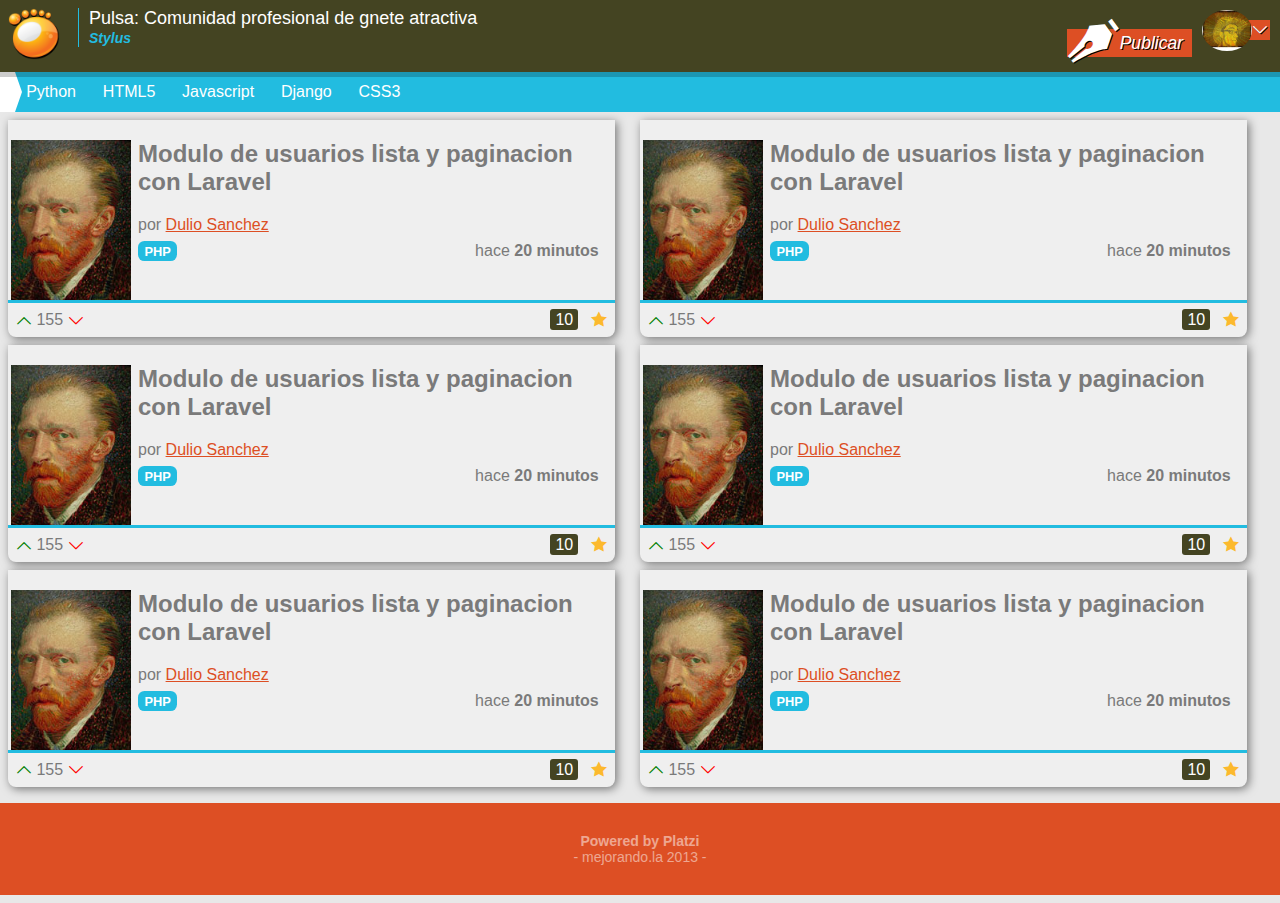
<file: 1_Puls4/index.html>
<!DOCTYPE html> <!-- directiva de ejecucion del navegador que le indica que estamos mandando html5 -->
<html lang="es">
	<meta charset="utf-8">
	<title>Puls4: Comunidad para gente atractiva y millonaria</title>
	<meta name="description" contenyt="">
	<meta name="viewport" content="width=device-width, initial-scale=1, maximum-scale=1">
	<link rel="stylesheet" href="css/normalize.css" />
	<link rel="stylesheet" href="css/puls4.css" />

	<body>
		<header>
			<div class="logo">
				<img src="imagenes/logo.png" alt="puls4" />
			</div>
			<div class="titular">
				<h1 class="titulo">
					Pulsa: Comunidad profesional de gnete atractiva
				</h1>
				<div>
					<a href="#" class="filtro">Stylus</a>
					<a href="#" class="publicar">Publicar</a>
				</div>
			</div>
			<div class="usuario">
				<figure class="avatar">
					<img src="imagenes/avatar.jpg" alt="acarepez">
				</figure>
				<a href="#" class="flechita"></a>
			</div>
		</header>
		<nav>
			<ul class="menu">
				<li><a href="#">Python</a></li>
				<li><a href="#">HTML5</a></li>
				<li><a href="#">Javascript</a></li>
				<li><a href="#">Django</a></li>
				<li><a href="#">CSS3</a></li>
			</ul>
		</nav>
		<section class="posts">
			<article class="post">
				<div class="descripcion">
					<figure class="imagen">
						<img src="imagenes/foto.jpg" alt="" />
					</figure>
					<div class="detalles">
						<h2 class="tiitulo">
							Modulo de usuarios lista y paginacion con Laravel
						</h2>
						<p class="autor">
							por <a href="#">Dulio Sanchez</a>
						</p>
						<a class="tag" href="#">PHP</a>
						<p class="fecha">
							hace <strong>20 minutos</strong>
						</p>
					</div>
				</div>
				<div class="acciones">
					<div class="votos">
						<a href="#" class="up"></a>
						<span class="total">155</span>
						<a href="#" class="down"></a>
					</div>
					<div class="datos">
						<a href="#" class="comentarios">10</a>
						<a href="#" class="estrellita"></a>
					</div>
				</div>
			</article>
			<article class="post">
				<div class="descripcion">
					<figure class="imagen">
						<img src="imagenes/foto.jpg" alt="" />
					</figure>
					<div class="detalles">
						<h2 class="tiitulo">
							Modulo de usuarios lista y paginacion con Laravel
						</h2>
						<p class="autor">
							por <a href="#">Dulio Sanchez</a>
						</p>
						<a class="tag" href="#">PHP</a>
						<p class="fecha">
							hace <strong>20 minutos</strong>
						</p>
					</div>
				</div>
				<div class="acciones">
					<div class="votos">
						<a href="#" class="up"></a>
						<span class="total">155</span>
						<a href="#" class="down"></a>
					</div>
					<div class="datos">
						<a href="#" class="comentarios">10</a>
						<a href="#" class="estrellita"></a>
					</div>
				</div>
			</article>
			<article class="post">
				<div class="descripcion">
					<figure class="imagen">
						<img src="imagenes/foto.jpg" alt="" />
					</figure>
					<div class="detalles">
						<h2 class="tiitulo">
							Modulo de usuarios lista y paginacion con Laravel
						</h2>
						<p class="autor">
							por <a href="#">Dulio Sanchez</a>
						</p>
						<a class="tag" href="#">PHP</a>
						<p class="fecha">
							hace <strong>20 minutos</strong>
						</p>
					</div>
				</div>
				<div class="acciones">
					<div class="votos">
						<a href="#" class="up"></a>
						<span class="total">155</span>
						<a href="#" class="down"></a>
					</div>
					<div class="datos">
						<a href="#" class="comentarios">10</a>
						<a href="#" class="estrellita"></a>
					</div>
				</div>
			</article>
			<article class="post">
				<div class="descripcion">
					<figure class="imagen">
						<img src="imagenes/foto.jpg" alt="" />
					</figure>
					<div class="detalles">
						<h2 class="tiitulo">
							Modulo de usuarios lista y paginacion con Laravel
						</h2>
						<p class="autor">
							por <a href="#">Dulio Sanchez</a>
						</p>
						<a class="tag" href="#">PHP</a>
						<p class="fecha">
							hace <strong>20 minutos</strong>
						</p>
					</div>
				</div>
				<div class="acciones">
					<div class="votos">
						<a href="#" class="up"></a>
						<span class="total">155</span>
						<a href="#" class="down"></a>
					</div>
					<div class="datos">
						<a href="#" class="comentarios">10</a>
						<a href="#" class="estrellita"></a>
					</div>
				</div>
			</article>
			<article class="post">
				<div class="descripcion">
					<figure class="imagen">
						<img src="imagenes/foto.jpg" alt="" />
					</figure>
					<div class="detalles">
						<h2 class="tiitulo">
							Modulo de usuarios lista y paginacion con Laravel
						</h2>
						<p class="autor">
							por <a href="#">Dulio Sanchez</a>
						</p>
						<a class="tag" href="#">PHP</a>
						<p class="fecha">
							hace <strong>20 minutos</strong>
						</p>
					</div>
				</div>
				<div class="acciones">
					<div class="votos">
						<a href="#" class="up"></a>
						<span class="total">155</span>
						<a href="#" class="down"></a>
					</div>
					<div class="datos">
						<a href="#" class="comentarios">10</a>
						<a href="#" class="estrellita"></a>
					</div>
				</div>
			</article>
			<article class="post">
				<div class="descripcion">
					<figure class="imagen">
						<img src="imagenes/foto.jpg" alt="" />
					</figure>
					<div class="detalles">
						<h2 class="tiitulo">
							Modulo de usuarios lista y paginacion con Laravel
						</h2>
						<p class="autor">
							por <a href="#">Dulio Sanchez</a>
						</p>
						<a class="tag" href="#">PHP</a>
						<p class="fecha">
							hace <strong>20 minutos</strong>
						</p>
					</div>
				</div>
				<div class="acciones">
					<div class="votos">
						<a href="#" class="up"></a>
						<span class="total">155</span>
						<a href="#" class="down"></a>
					</div>
					<div class="datos">
						<a href="#" class="comentarios">10</a>
						<a href="#" class="estrellita"></a>
					</div>
				</div>
			</article>
		</section>
		<footer>
			<h3>
				<strong class="powered">Powered by Platzi</strong>
				<span class="mejor">mejorando.la 2013</span>
			</h3>
		</footer>
		<!--
		<script>window.jQuery || document.write('<script src="js/vendor/jquery-min.js"><\/script>')</script>
		-->
		<!-- Google Analytics -->
	</body>
</html>
</file>
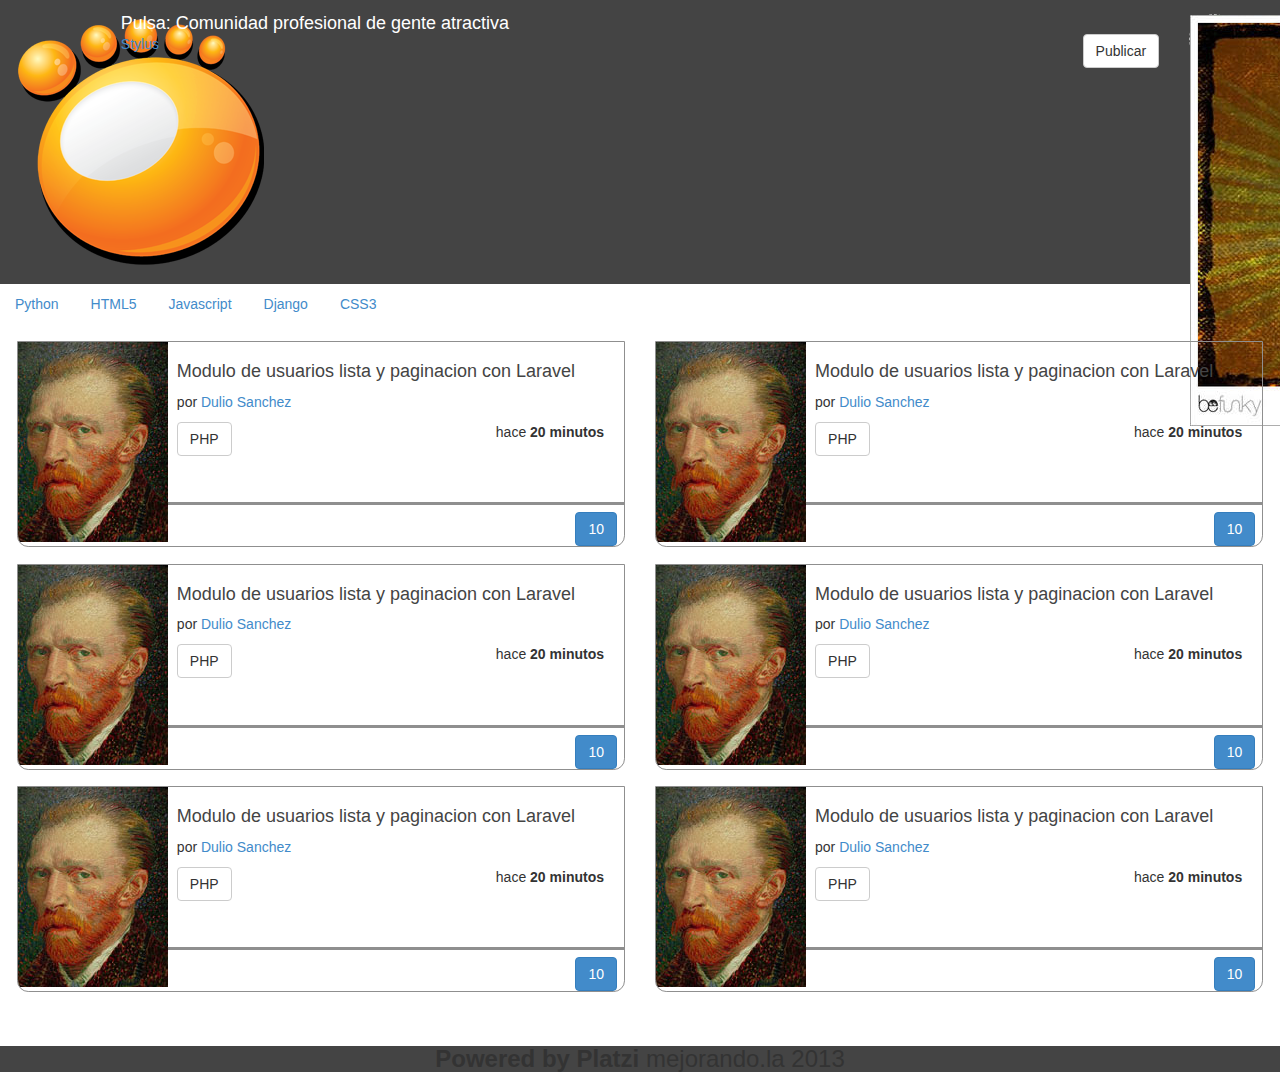
<file: 2_Puls4_bootstrap/index.html>
<!DOCTYPE html> <!-- directiva de ejecucion del navegador que le indica que estamos mandando html5 -->
<html lang="es">
	<meta charset="utf-8">
	<title>Puls4: Comunidad para gente atractiva y millonaria</title>
	<meta name="description" contenyt="">
	<meta name="viewport" content="width=device-width, initial-scale=1, maximum-scale=1">
	<link rel="stylesheet" href="css/bootstrap.min.css" />
	<link rel="stylesheet" href="css/grid.css" />

	<body>
		<header class="row">
			<div class="logo col-xs-1">
				<img src="imagenes/logo.png" alt="puls4" />
			</div>
			<div class="titular col-xs-10">
				<h1 class="titulo">
					Pulsa: Comunidad profesional de gente atractiva
				</h1>
				<div>
					<a href="#" class="filtro">Stylus</a>
					<a href="#" class="publicar pull-right btn btn-default">Publicar</a>
				</div>
			</div>
			<div class="usuario col-xs-1">
				<figure class="avatar">
					<img src="imagenes/avatar.jpg" alt="acarepez">
				</figure>
				<a href="#" class="flechita"></a>
			</div>
		</header>
		<nav>
			<ul class="menu nav nav-pills">
				<li><a href="#">Python</a></li>
				<li><a href="#">HTML5</a></li>
				<li><a href="#">Javascript</a></li>
				<li><a href="#">Django</a></li>
				<li><a href="#">CSS3</a></li>
			</ul>
		</nav>
		<section class="posts row">
			<div class="col-sm-6">
				<article class="post">
					<div class="descripcion row">
						<figure class="imagen col-xs-3">
							<img src="imagenes/foto.jpg" alt="" />
						</figure>
						<div class="detalles col-xs-9">
							<h2 class="tiitulo">
								Modulo de usuarios lista y paginacion con Laravel
							</h2>
							<p class="autor">
								por <a href="#">Dulio Sanchez</a>
							</p>
							<a class="tag btn btn-default" href="#">PHP</a>
							<p class="fecha pull-right">
								hace <strong>20 minutos</strong>
							</p>
						</div>
					</div>
					<div class="acciones">
						<div class="votos">
							<a href="#" class="up"></a>
							<span class="total pull-left">155</span>
							<a href="#" class="down"></a>
						</div>
						<div class="datos">
							<a href="#" class="comentarios pull-right btn btn-primary">10</a>
							<a href="#" class="estrellita"></a>
						</div>
					</div>
				</article>
			</div>
			<div class="col-sm-6">
				<article class="post">
					<div class="descripcion row">
						<figure class="imagen col-xs-3">
							<img src="imagenes/foto.jpg" alt="" />
						</figure>
						<div class="detalles col-xs-9">
							<h2 class="tiitulo">
								Modulo de usuarios lista y paginacion con Laravel
							</h2>
							<p class="autor">
								por <a href="#">Dulio Sanchez</a>
							</p>
							<a class="tag btn btn-default" href="#">PHP</a>
							<p class="fecha pull-right">
								hace <strong>20 minutos</strong>
							</p>
						</div>
					</div>
					<div class="acciones">
						<div class="votos">
							<a href="#" class="up"></a>
							<span class="total pull-left">155</span>
							<a href="#" class="down"></a>
						</div>
						<div class="datos">
							<a href="#" class="comentarios pull-right btn btn-primary">10</a>
							<a href="#" class="estrellita"></a>
						</div>
					</div>
				</article>
			</div>
			<div class="col-sm-6">
				<article class="post">
					<div class="descripcion row">
						<figure class="imagen col-xs-3">
							<img src="imagenes/foto.jpg" alt="" />
						</figure>
						<div class="detalles col-xs-9">
							<h2 class="tiitulo">
								Modulo de usuarios lista y paginacion con Laravel
							</h2>
							<p class="autor">
								por <a href="#">Dulio Sanchez</a>
							</p>
							<a class="tag btn btn-default" href="#">PHP</a>
							<p class="fecha pull-right">
								hace <strong>20 minutos</strong>
							</p>
						</div>
					</div>
					<div class="acciones">
						<div class="votos">
							<a href="#" class="up"></a>
							<span class="total pull-left">155</span>
							<a href="#" class="down"></a>
						</div>
						<div class="datos">
							<a href="#" class="comentarios pull-right btn btn-primary">10</a>
							<a href="#" class="estrellita"></a>
						</div>
					</div>
				</article>
			</div>
			<div class="col-sm-6">
				<article class="post">
					<div class="descripcion row">
						<figure class="imagen col-xs-3">
							<img src="imagenes/foto.jpg" alt="" />
						</figure>
						<div class="detalles col-xs-9">
							<h2 class="tiitulo">
								Modulo de usuarios lista y paginacion con Laravel
							</h2>
							<p class="autor">
								por <a href="#">Dulio Sanchez</a>
							</p>
							<a class="tag btn btn-default" href="#">PHP</a>
							<p class="fecha pull-right">
								hace <strong>20 minutos</strong>
							</p>
						</div>
					</div>
					<div class="acciones">
						<div class="votos">
							<a href="#" class="up"></a>
							<span class="total pull-left">155</span>
							<a href="#" class="down"></a>
						</div>
						<div class="datos">
							<a href="#" class="comentarios pull-right btn btn-primary">10</a>
							<a href="#" class="estrellita"></a>
						</div>
					</div>
				</article>
			</div>
			<div class="col-sm-6">
				<article class="post">
					<div class="descripcion row">
						<figure class="imagen col-xs-3">
							<img src="imagenes/foto.jpg" alt="" />
						</figure>
						<div class="detalles col-xs-9">
							<h2 class="tiitulo">
								Modulo de usuarios lista y paginacion con Laravel
							</h2>
							<p class="autor">
								por <a href="#">Dulio Sanchez</a>
							</p>
							<a class="tag btn btn-default" href="#">PHP</a>
							<p class="fecha pull-right">
								hace <strong>20 minutos</strong>
							</p>
						</div>
					</div>
					<div class="acciones">
						<div class="votos">
							<a href="#" class="up"></a>
							<span class="total pull-left">155</span>
							<a href="#" class="down"></a>
						</div>
						<div class="datos">
							<a href="#" class="comentarios pull-right btn btn-primary">10</a>
							<a href="#" class="estrellita"></a>
						</div>
					</div>
				</article>
			</div>
			<div class="col-sm-6 ">
				<article class="post">
					<div class="descripcion row">
						<figure class="imagen col-xs-3">
							<img src="imagenes/foto.jpg" alt="" />
						</figure>
						<div class="detalles col-xs-9">
							<h2 class="tiitulo">
								Modulo de usuarios lista y paginacion con Laravel
							</h2>
							<p class="autor">
								por <a href="#">Dulio Sanchez</a>
							</p>
							<a class="tag btn btn-default" href="#">PHP</a>
							<p class="fecha pull-right">
								hace <strong>20 minutos</strong>
							</p>
						</div>
					</div>
					<div class="acciones">
						<div class="votos">
							<a href="#" class="up"></a>
							<span class="total pull-left">155</span>
							<a href="#" class="down"></a>
						</div>
						<div class="datos">
							<a href="#" class="comentarios pull-right btn btn-primary">10</a>
							<a href="#" class="estrellita"></a>
						</div>
					</div>
				</article>
			</div>
		</section>
		<footer class="text-center">
			<h3>
				<strong class="powered">Powered by Platzi</strong>
				<span class="mejor">mejorando.la 2013</span>
			</h3>
		</footer>
		<!--
		<script>window.jQuery || document.write('<script src="js/vendor/jquery-min.js"><\/script>')</script>
		-->
		<!-- Google Analytics -->
	</body>
</html>
</file>
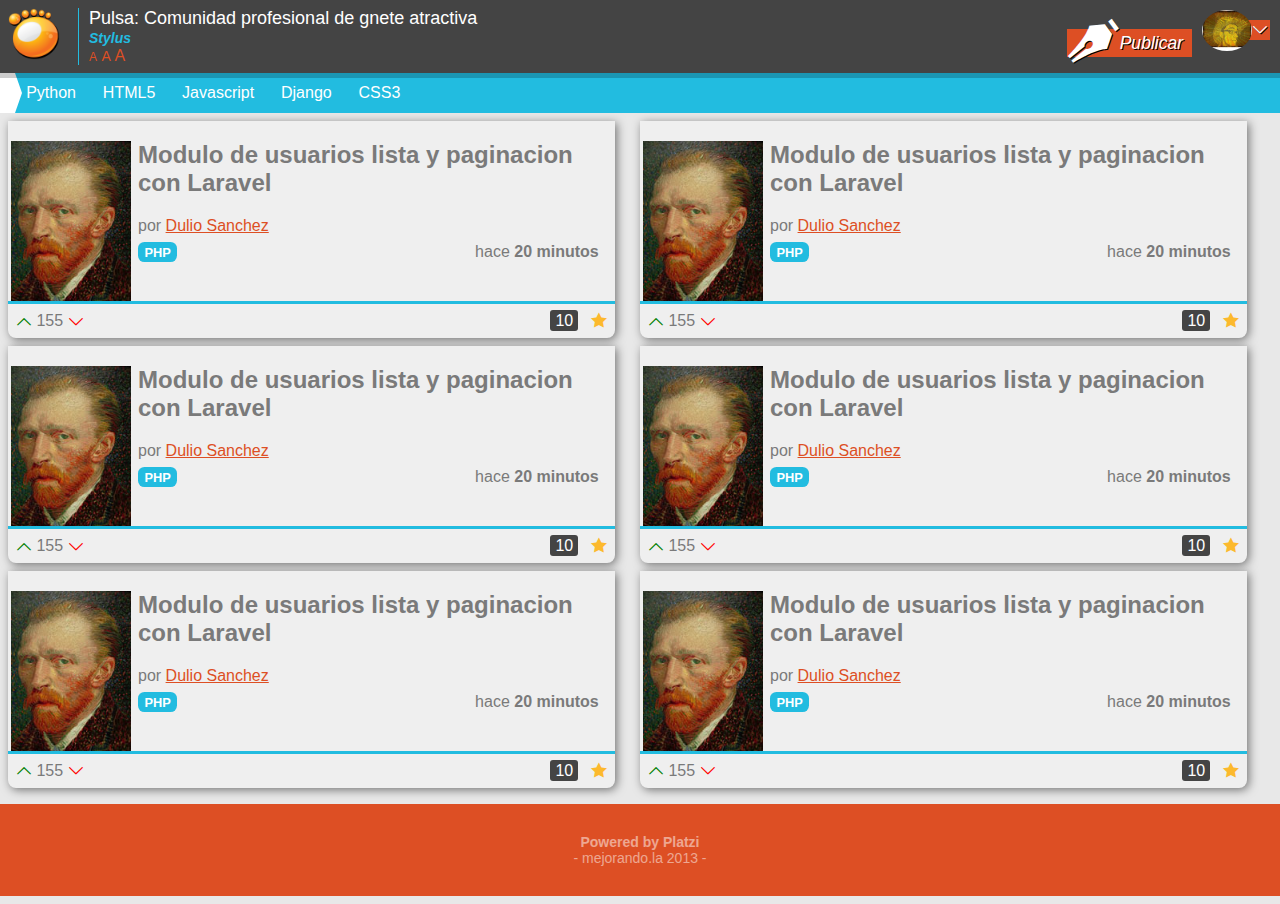
<file: 4_Puls4_jquery/index.html>
<!DOCTYPE html> <!-- directiva de ejecucion del navegador que le indica que estamos mandando html5 -->
<html lang="es">
	<meta charset="utf-8">
	<title>Puls4: Comunidad para gente atractiva y millonaria</title>
	<meta name="description" contenyt="">
	<meta name="viewport" content="width=device-width, initial-scale=1, maximum-scale=1">
	<link rel="stylesheet" href="css/normalize.css" />
	<link rel="stylesheet" href="css/puls4.css" />

	<body>
		<header>
			<div class="logo">
				<img src="imagenes/logo.png" alt="puls4" />
			</div>
			<div class="titular">
				<h1 class="titulo">
					Pulsa: Comunidad profesional de gnete atractiva
				</h1>
				<div>
					<a href="#" class="filtro">Stylus</a>
					<a href="#" class="publicar">Publicar</a>
				</div>
				<div>
					<a href="#12" class="sizer">A</a>
					<a href="#14" class="sizer">A</a>
					<a href="#16" class="sizer">A</a>
				</div>
			</div>
			<div class="usuario">
				<figure class="avatar">
					<img src="imagenes/avatar.jpg" alt="acarepez">
				</figure>
				<a href="#" class="flechita"></a>
			</div>
			
		</header>
		<nav>
			<ul class="menu">
				<li><a href="#">Python</a></li>
				<li><a href="#">HTML5</a></li>
				<li><a href="#">Javascript</a></li>
				<li><a href="#">Django</a></li>
				<li><a href="#">CSS3</a></li>
			</ul>
		</nav>
		<form>
				<p><label for="titulo">Titulo</label><input placeholder="Titulo" id="ftitulo" name="titulo" type="text"></p>
				<p><label for="autor">Autor</label><input placeholder="Autor" id="fautor" name="autor" type="text"></p>
				<p><label for="tag">Tag</label><input placeholder="Tag" id="ftag" name="" type="text"></p>
				<p><input type="submit"value="publicar"></input></p>
			</form>
		<section class="posts">
			<article class="post">
				<div class="descripcion">
					<figure class="imagen">
						<img src="imagenes/foto.jpg" alt="" />
					</figure>
					<div class="detalles">
						<h2 class="tiitulo">
							Modulo de usuarios lista y paginacion con Laravel
						</h2>
						<p class="autor">
							por <a href="#">Dulio Sanchez</a>
						</p>
						<a class="tag" href="#">PHP</a>
						<p class="fecha">
							hace <strong>20 minutos</strong>
						</p>
					</div>
				</div>
				<div class="acciones">
					<div class="votos">
						<a href="#" class="up"></a>
						<span class="total">155</span>
						<a href="#" class="down"></a>
					</div>
					<div class="datos">
						<a href="#" class="comentarios">10</a>
						<a href="#" class="estrellita"></a>
					</div>
				</div>
			</article>
			<article class="post">
				<div class="descripcion">
					<figure class="imagen">
						<img src="imagenes/foto.jpg" alt="" />
					</figure>
					<div class="detalles">
						<h2 class="tiitulo">
							Modulo de usuarios lista y paginacion con Laravel
						</h2>
						<p class="autor">
							por <a href="#">Dulio Sanchez</a>
						</p>
						<a class="tag" href="#">PHP</a>
						<p class="fecha">
							hace <strong>20 minutos</strong>
						</p>
					</div>
				</div>
				<div class="acciones">
					<div class="votos">
						<a href="#" class="up"></a>
						<span class="total">155</span>
						<a href="#" class="down"></a>
					</div>
					<div class="datos">
						<a href="#" class="comentarios">10</a>
						<a href="#" class="estrellita"></a>
					</div>
				</div>
			</article>
			<article class="post">
				<div class="descripcion">
					<figure class="imagen">
						<img src="imagenes/foto.jpg" alt="" />
					</figure>
					<div class="detalles">
						<h2 class="tiitulo">
							Modulo de usuarios lista y paginacion con Laravel
						</h2>
						<p class="autor">
							por <a href="#">Dulio Sanchez</a>
						</p>
						<a class="tag" href="#">PHP</a>
						<p class="fecha">
							hace <strong>20 minutos</strong>
						</p>
					</div>
				</div>
				<div class="acciones">
					<div class="votos">
						<a href="#" class="up"></a>
						<span class="total">155</span>
						<a href="#" class="down"></a>
					</div>
					<div class="datos">
						<a href="#" class="comentarios">10</a>
						<a href="#" class="estrellita"></a>
					</div>
				</div>
			</article>
			<article class="post">
				<div class="descripcion">
					<figure class="imagen">
						<img src="imagenes/foto.jpg" alt="" />
					</figure>
					<div class="detalles">
						<h2 class="tiitulo">
							Modulo de usuarios lista y paginacion con Laravel
						</h2>
						<p class="autor">
							por <a href="#">Dulio Sanchez</a>
						</p>
						<a class="tag" href="#">PHP</a>
						<p class="fecha">
							hace <strong>20 minutos</strong>
						</p>
					</div>
				</div>
				<div class="acciones">
					<div class="votos">
						<a href="#" class="up"></a>
						<span class="total">155</span>
						<a href="#" class="down"></a>
					</div>
					<div class="datos">
						<a href="#" class="comentarios">10</a>
						<a href="#" class="estrellita"></a>
					</div>
				</div>
			</article>
			<article class="post">
				<div class="descripcion">
					<figure class="imagen">
						<img src="imagenes/foto.jpg" alt="" />
					</figure>
					<div class="detalles">
						<h2 class="tiitulo">
							Modulo de usuarios lista y paginacion con Laravel
						</h2>
						<p class="autor">
							por <a href="#">Dulio Sanchez</a>
						</p>
						<a class="tag" href="#">PHP</a>
						<p class="fecha">
							hace <strong>20 minutos</strong>
						</p>
					</div>
				</div>
				<div class="acciones">
					<div class="votos">
						<a href="#" class="up"></a>
						<span class="total">155</span>
						<a href="#" class="down"></a>
					</div>
					<div class="datos">
						<a href="#" class="comentarios">10</a>
						<a href="#" class="estrellita"></a>
					</div>
				</div>
			</article>
			<article class="post">
				<div class="descripcion">
					<figure class="imagen">
						<img src="imagenes/foto.jpg" alt="" />
					</figure>
					<div class="detalles">
						<h2 class="tiitulo">
							Modulo de usuarios lista y paginacion con Laravel
						</h2>
						<p class="autor">
							por <a href="#">Dulio Sanchez</a>
						</p>
						<a class="tag" href="#">PHP</a>
						<p class="fecha">
							hace <strong>20 minutos</strong>
						</p>
					</div>
				</div>
				<div class="acciones">
					<div class="votos">
						<a href="#" class="up"></a>
						<span class="total">155</span>
						<a href="#" class="down"></a>
					</div>
					<div class="datos">
						<a href="#" class="comentarios">10</a>
						<a href="#" class="estrellita"></a>
					</div>
				</div>
			</article>
		</section>
		<footer>
			<h3>
				<strong class="powered">Powered by Platzi</strong>
				<span class="mejor">mejorando.la 2013</span>
			</h3>
		</footer>
		<script type="text/Javascript" src="jquery-2.0.3.min.js"></script>
		<script>
			

			$(function(){
				console.log('estamos listos');
				$('.publicar').on('click', mostrarformulario);

			function mostrarformulario(){
					console.log('toggle');
					$('form').slideToggle();
			}

			$('form').on('submit', procesarFormulario);

			function procesarFormulario(ev){
				ev.preventDefault();
				var titulo = $('input[name=titulo]').val();
				var autor = $('input[name=autor]').val();
				var tag = $('input[name=tag]').val();

				var tmplt = '<article class="post">\
					<div class="descripcion">\
						<figure class="imagen">\
							<img src="imagenes/foto.jpg" alt="" />\
						</figure>\
						<div class="detalles">\
							<h2 class="tiitulo">\
								'+titulo+'\
							</h2>\
							<p class="autor">\
								por <a href="#">'+autor+'</a>\
							</p>\
							<a class="tag" href="#">'+tag+'</a>\
							<p class="fecha">\
								hace <strong>20 minutos</strong>\
							</p>\
						</div>\
					</div>\
					<div class="acciones">\
						<div class="votos">\
							<a href="#" class="up"></a>\
							<span class="total">0</span>\
							<a href="#" class="down"></a>\
						</div>\
						<div class="datos">\
							<a href="#" class="comentarios">0</a>\
							<a href="#" class="estrellita"></a>\
						</div>\
					</div>\
				</article>';

				/**problema posicionamento
				$('.posts').prepend($(tmplt).fadeIn(function(){
					$(this).css('display','inline-block');
				}));
				*/
				$('.posts').prepend(tmplt);
				$('input[type=text]').val('');
				$('form').slideUp();
			}

				//CLOSURE COMO FABRICA DE FUNCIONES

				function crearSizer(pixels){
					return function(){
						$('body').css('font-size', pixels+'px');
					}
				}

				$('.sizer').each(function(index,element){
					var pixels = $(element).prop('hash').substring(1);
					$(element)
						.css('font-size', pixels+'px')
						.on('click', crearSizer(pixels));
				});

				//CLOSURE PARA OCULTAR CODIGO

				function crearContador (c) {
					var contador = c || 0;//privado
					return { //publico
						up : function () {
							return ++contador;
						},
						down : function () {
							return --contador;
						}
					};
				}

				$('.total').each(function(index, elemento){
					var contTotal = crearContador(elemento.innerHTML);
					$(elemento)
						.siblings('.up')
							.on('click', function(ev){
								ev.preventDefault();
								$(elemento).html(contTotal.up());
							})
						.siblings('.down')
							.on('click', function(ev){
								ev.preventDefault();
								$(elemento).html(contTotal.down());
							});
				});
			});


		</script>
	</body>
</html>
</file>
<file: 1_Puls4/css/puls4.css>
@font-face{font-family:'iconitos';src:url("../fonts/icomoon.eot");src:url("../fonts/icomoon.eot?#iefix") format('embedded-opentype'),url("../fonts/icomoon.woff") format('woff'),url("../fonts/icomoon.ttf") format('truetype'),url("../fonts/icomoon.svg#icomoon") format('svg');font-weight:normal;font-style:normal}
a{color:#dd4f24}
body{background:#e8e8e8;color:#442;font-family:Arial;font-size:16px}
header{background:#442;box-shadow:0 5px 0 rgba(0,0,0,0.2);color:#fff;padding:.5em;position:relative;overflow:hidden;z-index:2;}
header .logo{width:60px;float:left;}
header .logo img{width:52px}
header .titular{border-left:1px solid #22bce0;margin:0 80px 0 70px;padding:0 0 0 10px;}
header .titular .filtro{color:#22bce0;font-size:14px;font-style:italic;font-weight:bold;text-decoration:none}
header .titular .publicar{background:#dd4f24;color:#fff;float:right;font-style:italic;padding:.2em .5em;text-decoration:none;text-shadow:1px 1px 0 #000;}
header .titular .publicar:before{content:"\e600";display:inline-block;font-family:"iconitos";margin-right:5px}
header .titular .titulo{font-size:18px;font-weight:normal;margin:0;padding:0}
header .usuario{position:absolute;right:10px;top:10px;}
header .usuario .avatar{margin:0 1.1em 0 0;position:relative;z-index:1;}
header .usuario .avatar img{border-radius:50%;width:50px}
header .usuario .flechita{background:#dd4f24;color:#fff;display:block;padding:2px;position:absolute;right:0;text-align:right;text-decoration:none;top:10px;width:50%;z-index:0;}
header .usuario .flechita:after{content:"\e603";display:block;font-family:"iconitos";text-shadow:1px 1px 0 #000}
nav{background:#22bce0;border-left:15px solid #fff;position:relative;}
nav:before{border-bottom:20px solid transparent;border-left:7px solid #fff;border-top:20px solid transparent;left:0;content:"";position:absolute;top:0}
nav .menu{height:40px;line-height:40px;margin:0;overflow-x:auto;padding:0;white-space:nowrap;}
nav .menu::-webkit-scrollbar{display:none}
nav .menu li{display:inline-block;}
nav .menu li a{color:#fff;display:block;margin:0 .5em;padding:0 .2em;text-decoration:none;}
nav .menu li a:hover{background:rgba(0,0,0,0.1)}
.posts{padding:.5em;}
.posts .post{background:#efefef;border-radius:0 0 .5em .5em;box-shadow:2px 2px 10px rgba(0,0,0,0.5);color:#7a7a7a;float:left;margin-bottom:.5em;}
.posts .post .descripcion{column-rule:#7a7a7a;}
.posts .post .descripcion .detalles{height:160px;margin-left:130px;}
.posts .post .descripcion .detalles .titulo{color:#442;font-size:18px;font-style:italic;margin:0;padding:.3em .5em 0 0}
.posts .post .descripcion .detalles .autor{margin:.5em 0 .5em 0}
.posts .post .descripcion .detalles .tag{background:#22bce0;border-radius:.5em;color:#fff;font-size:.8em;font-weight:bold;padding:.2em .5em;text-decoration:none}
.posts .post .descripcion .detalles .fecha{float:right;margin:0 1em 0 0}
.posts .post .descripcion .imagen{float:left;margin:0 .2em;}
.posts .post .descripcion .imagen img{height:160px;vertical-align:middle;width:120px}
.posts .post .acciones{border-top:3px solid #22bce0;overflow:hidden;padding:.5em;}
.posts .post .acciones .votos{float:left;}
.posts .post .acciones .votos .down,.posts .post .acciones .votos .up{text-decoration:none;font-family:"iconitos";vertical-align:middle}
.posts .post .acciones .votos .down{color:#f00;}
.posts .post .acciones .votos .down:before{content:"\e603"}
.posts .post .acciones .votos .up{color:#008000;}
.posts .post .acciones .votos .up:before{content:"\e604"}
.posts .post .acciones .datos{float:right;}
.posts .post .acciones .datos .comentarios{background:#442;border-radius:3px;color:#fff;margin:0 .5em 0 0;padding:2px 5px;text-decoration:none}
.posts .post .acciones .datos .estrellita{text-decoration:none;}
.posts .post .acciones .datos .estrellita:after{color:#fcb92d;content:"\e602";display:inline-block;font-family:"iconitos";vertical-align:top}
footer{background:#dd4f24;color:rgba(255,255,255,0.5);display:inline-block;margin:.5em 0;padding:1em 0;text-align:center;width:100%;}
footer h3{font-size:14px;font-weight:normal;}
footer h3 strong{display:block}
footer h3 .mejor:after,footer h3 .mejor:before{content:" - "}
@media screen and (min-width: 768px){header .titular .publicar{font-size:1.1em;padding-left:3em;position:relative;}
header .titular .publicar:before{left:0;font-size:2.5em;position:absolute;top:-10px}
.posts .post{display:inline-block;width:48%;vertical-align:top;}
.posts .post:nth-child(odd){margin-right:2%}
}
</file>
<file: 2_Puls4_bootstrap/css/grid.css>
header{background-color:#444;color:#fff;padding:1em;}
header h1{font-size:18px;font-weight:normal;padding:0;margin:0}
header .logo figure{border:1px dashed #bbb;height:52px;width:52px}
header .usuario .avatar{border:1px dashed #bbb;border-radius:52%;height:50px;width:50px}
section{padding:1.2em;}
section article{border:1px solid #8f8f8f;border-bottom-left-radius:.8em;border-bottom-right-radius:.8em;margin-bottom:1.2em;overflow:hidden;}
section article figure{background-color:#8f8f8f;height:160px;width:120px}
section article h2{font-size:18px;color:#444}
section article .acciones{border-top:3px solid #8f8f8f;padding:.5em;min-height:3em}
section article .fecha{position:relative;right:20px}
footer{background-color:#444}
</file>
<file: 4_Puls4_jquery/css/puls4.css>
@font-face{font-family:'iconitos';src:url("../fonts/icomoon.eot");src:url("../fonts/icomoon.eot?#iefix") format('embedded-opentype'),url("../fonts/icomoon.woff") format('woff'),url("../fonts/icomoon.ttf") format('truetype'),url("../fonts/icomoon.svg#icomoon") format('svg');font-weight:normal;font-style:normal}
a{color:#dd4f24}
body{background:#e8e8e8;color:#444;font-family:Arial;font-size:16px;transition:font-size 1s}
header{background:#444;box-shadow:0 5px 0 rgba(0,0,0,0.2);color:#fff;padding:.5em;position:relative;overflow:hidden;z-index:2;}
header .logo{width:60px;float:left;}
header .logo img{width:52px}
header .titular{border-left:1px solid #22bce0;margin:0 80px 0 70px;padding:0 0 0 10px;}
header .titular .filtro{color:#22bce0;font-size:14px;font-style:italic;font-weight:bold;text-decoration:none}
header .titular .publicar{background:#dd4f24;color:#fff;float:right;font-style:italic;padding:.2em .5em;text-decoration:none;text-shadow:1px 1px 0 #000;}
header .titular .publicar:before{content:"\e600";display:inline-block;font-family:"iconitos";margin-right:5px}
header .titular .titulo{font-size:18px;font-weight:normal;margin:0;padding:0}
header .titular .sizer{text-decoration:none}
header .usuario{position:absolute;right:10px;top:10px;}
header .usuario .avatar{margin:0 1.1em 0 0;position:relative;z-index:1;}
header .usuario .avatar img{border-radius:50%;width:50px}
header .usuario .flechita{background:#dd4f24;color:#fff;display:block;padding:2px;position:absolute;right:0;text-align:right;text-decoration:none;top:10px;width:50%;z-index:0;}
header .usuario .flechita:after{content:"\e603";display:block;font-family:"iconitos";text-shadow:1px 1px 0 #000}
nav{background:#22bce0;border-left:15px solid #fff;position:relative;}
nav:before{border-bottom:20px solid transparent;border-left:7px solid #fff;border-top:20px solid transparent;left:0;content:"";position:absolute;top:0}
nav .menu{height:40px;line-height:40px;margin:0;overflow-x:auto;padding:0;white-space:nowrap;}
nav .menu::-webkit-scrollbar{display:none}
nav .menu li{display:inline-block;}
nav .menu li a{color:#fff;display:block;margin:0 .5em;padding:0 .2em;text-decoration:none;}
nav .menu li a:hover{background:rgba(0,0,0,0.1)}
form{padding:.8em;display:none;}
form label{display:inline-block;width:60px}
.posts{padding:.5em;}
.posts .post{background:#efefef;border-radius:0 0 .5em .5em;box-shadow:2px 2px 10px rgba(0,0,0,0.5);color:#7a7a7a;float:left;margin-bottom:.5em;}
.posts .post .descripcion{column-rule:#7a7a7a;}
.posts .post .descripcion .detalles{height:160px;margin-left:130px;}
.posts .post .descripcion .detalles .titulo{color:#444;font-size:18px;font-style:italic;margin:0;padding:.3em .5em 0 0}
.posts .post .descripcion .detalles .autor{margin:.5em 0 .5em 0}
.posts .post .descripcion .detalles .tag{background:#22bce0;border-radius:.5em;color:#fff;font-size:.8em;font-weight:bold;padding:.2em .5em;text-decoration:none}
.posts .post .descripcion .detalles .fecha{float:right;margin:0 1em 0 0}
.posts .post .descripcion .imagen{float:left;margin:0 .2em;}
.posts .post .descripcion .imagen img{height:160px;vertical-align:middle;width:120px}
.posts .post .acciones{border-top:3px solid #22bce0;overflow:hidden;padding:.5em;}
.posts .post .acciones .votos{float:left;}
.posts .post .acciones .votos .down,.posts .post .acciones .votos .up{text-decoration:none;font-family:"iconitos";vertical-align:middle}
.posts .post .acciones .votos .down{color:#f00;}
.posts .post .acciones .votos .down:before{content:"\e603"}
.posts .post .acciones .votos .up{color:#008000;}
.posts .post .acciones .votos .up:before{content:"\e604"}
.posts .post .acciones .datos{float:right;}
.posts .post .acciones .datos .comentarios{background:#444;border-radius:3px;color:#fff;margin:0 .5em 0 0;padding:2px 5px;text-decoration:none}
.posts .post .acciones .datos .estrellita{text-decoration:none;}
.posts .post .acciones .datos .estrellita:after{color:#fcb92d;content:"\e602";display:inline-block;font-family:"iconitos";vertical-align:top}
footer{background:#dd4f24;color:rgba(255,255,255,0.5);display:inline-block;margin:.5em 0;padding:1em 0;text-align:center;width:100%;}
footer h3{font-size:14px;font-weight:normal;}
footer h3 strong{display:block}
footer h3 .mejor:after,footer h3 .mejor:before{content:" - "}
@media screen and (min-width: 768px){header .titular .publicar{font-size:1.1em;padding-left:3em;position:relative;}
header .titular .publicar:before{left:0;font-size:2.5em;position:absolute;top:-10px}
.posts .post{display:inline-block;width:48%;vertical-align:top;}
.posts .post:nth-child(odd){margin-right:2%}
}
</file>
